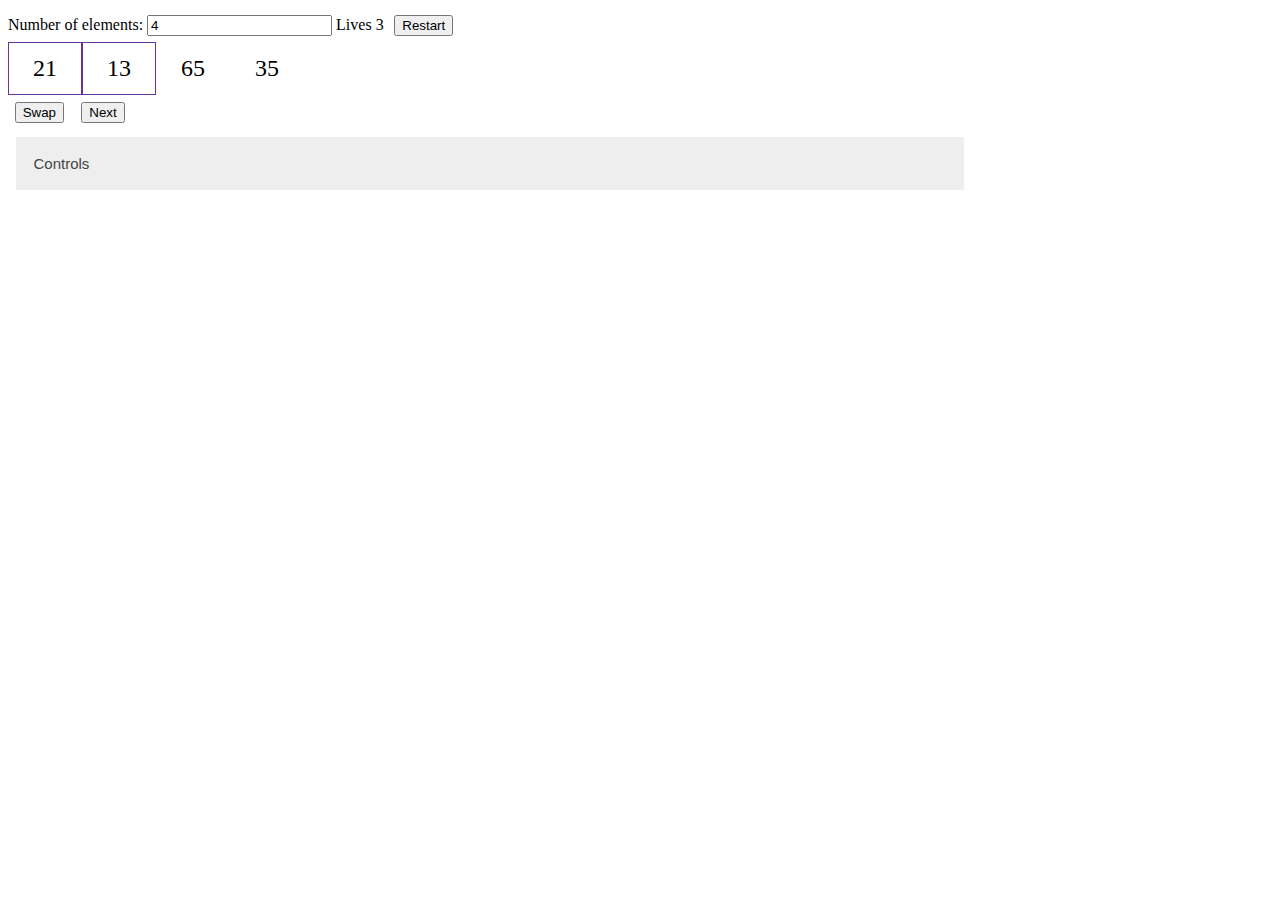
<file: index.html>
<!DOCTYPE html>
<html lang="en">

<head>
    <title>Sorting Algorithms</title>
    <link rel="stylesheet" href="style.css">
</head>

<body>
    <main>
        <div>
            <label>Number of elements:
                <input type="number" id="itemCount" name="itemCount" value="4" min="4" step="1">
            </label>
            <span>Lives <span id="lives">3</span></span>
            <button type="button" id="restart">Restart</button>
        </div>
        <div id="historyContainer"></div>
        <div id="itemContainer">
        </div>
        <div>
            <button type="button" id="swap">Swap</button>
            <button type="button" id="next">Next</button>
        </div>
        <button type="button" class="collapsible">Controls</button>
        <div class="content">
        <dl>
            <dt>"Swap" button/"S" key</dt>
            <dd>Swaps the two selected items then moves the cursor one space to the right.</dd>
            <dt>"Next" button/"N" key</dt>
            <dd>Leaves the selected items in their current order then moves the cursor one space to the
                right.</dd>
        </dl>
        <p>
            When you reach the end of a pass press "OK" or the "Space" key on your keyboard if you believe the list is
            sorted, otherwise press "Cancel" or the "Escape" key on your keyboard to perform another pass.
        </p>
        <p>
            If you manually change the number of elements you will need to restart to generate a new list of that size.
        </p>
        </div>
    </main>
</body>

<script src="app.js"></script>
</html>
</file>
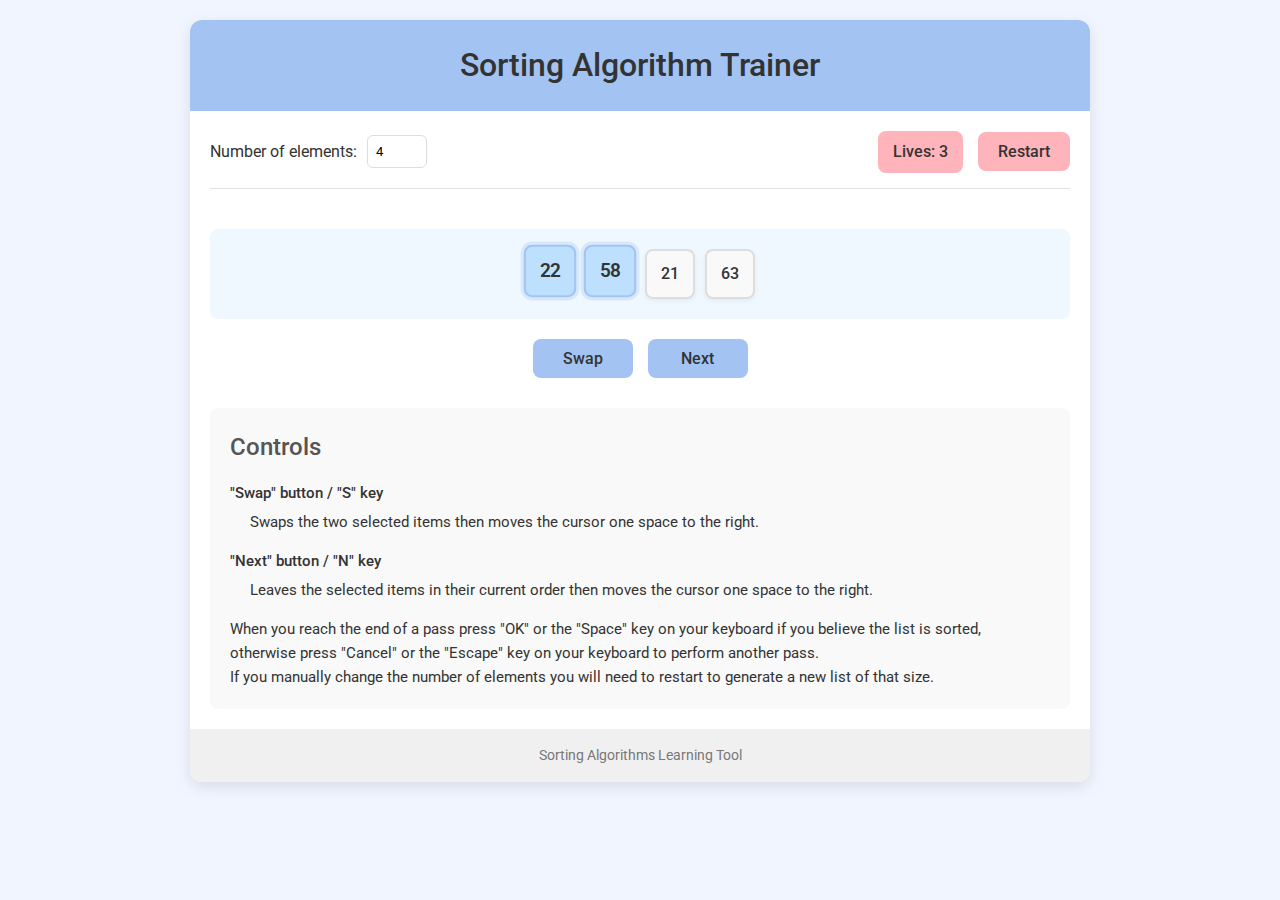
<file: broken.html>
<!DOCTYPE html>
<html lang="en">

<head>
    <meta charset="UTF-8">
    <meta name="viewport" content="width=device-width, initial-scale=1.0">
    <title>Sorting Algorithms</title>
    <link rel="preconnect" href="https://fonts.googleapis.com">
    <link rel="preconnect" href="https://fonts.gstatic.com" crossorigin>
    <link href="https://fonts.googleapis.com/css2?family=Roboto:wght@300;400;500;700&display=swap" rel="stylesheet">
    <link rel="stylesheet" href="styles.css">
</head>

<body>
    <div class="container">
        <header>
            <h1>Sorting Algorithm Trainer</h1>
        </header>
        <main>
            <div class="controls-top">
                <div class="control-group">
                    <label for="itemCount">Number of elements:</label>
                    <input type="number" id="itemCount" name="itemCount" value="4" min="4" step="1">
                </div>
                <div class="lives-counter">
                    <span>Lives: <span id="lives">3</span></span>
                </div>
                <button type="button" id="restart" class="btn btn-restart">Restart</button>
            </div>
            
            <div class="game-area">
                <div id="historyContainer" class="history-container"></div>
                <div id="itemContainer" class="item-container"></div>
            </div>
            
            <div class="controls-bottom">
                <button type="button" id="swap" class="btn btn-action">Swap</button>
                <button type="button" id="next" class="btn btn-action">Next</button>
            </div>
            
            <div class="instructions">
                <h2>Controls</h2>
                <div class="instructions-content">
                    <dl>
                        <dt>"Swap" button / "S" key</dt>
                        <dd>Swaps the two selected items then moves the cursor one space to the right.</dd>
                        <dt>"Next" button / "N" key</dt>
                        <dd>Leaves the selected items in their current order then moves the cursor one space to the right.</dd>
                    </dl>
                    <p>
                        When you reach the end of a pass press "OK" or the "Space" key on your keyboard if you believe the list is
                        sorted, otherwise press "Cancel" or the "Escape" key on your keyboard to perform another pass.
                    </p>
                    <p>
                        If you manually change the number of elements you will need to restart to generate a new list of that size.
                    </p>
                </div>
            </div>
        </main>
        <footer>
            <p>Sorting Algorithms Learning Tool</p>
        </footer>
    </div>
    <script src="script.js"></script>
</body>

</html>
</file>
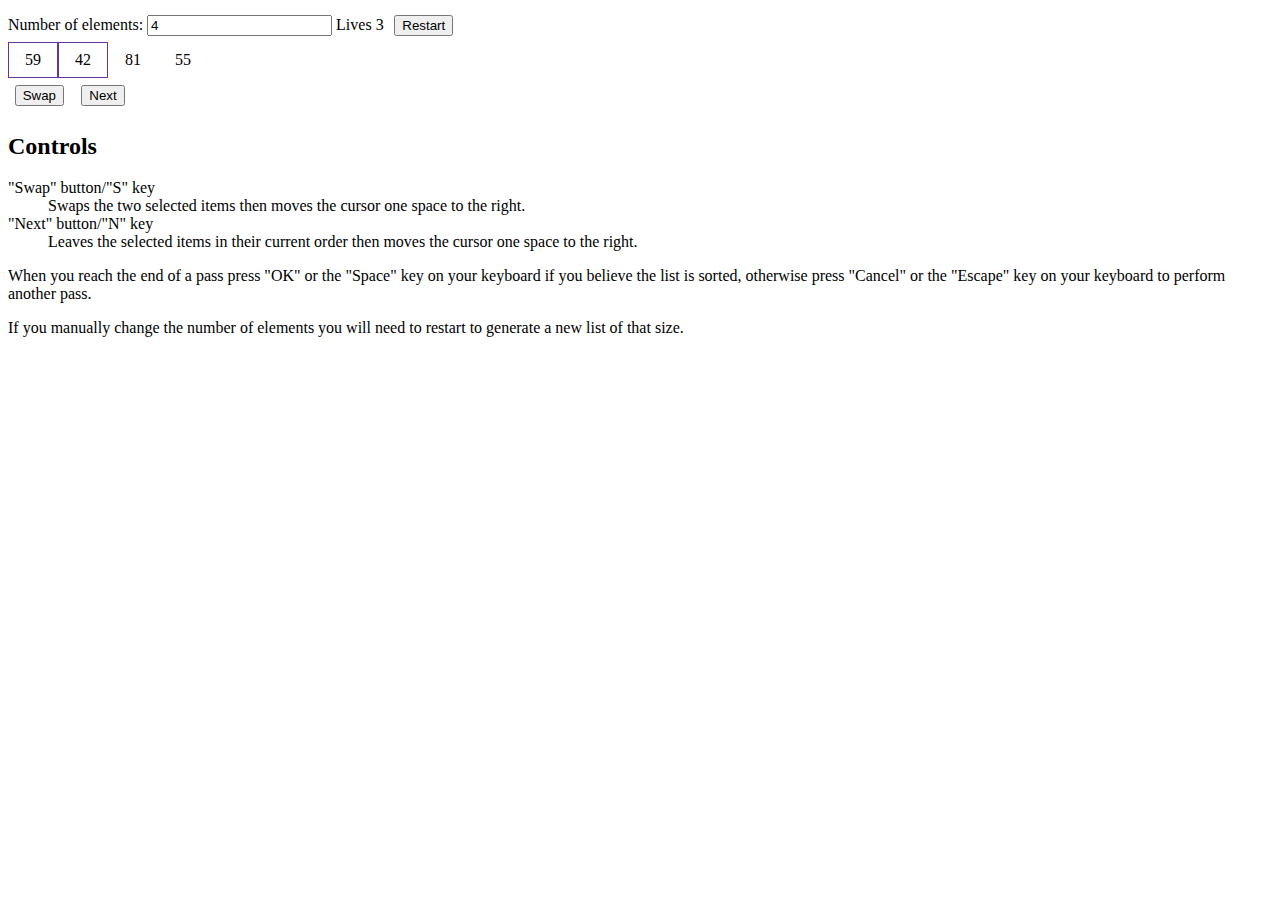
<file: sort.html>
<!DOCTYPE html>
<html lang="en">

<head>
    <title>Sorting Algorithms</title>
    <style>
        item {
            padding: 0.5em;
            min-width: 2em;
            display: inline-block;
            text-align: center;
            border: 1px solid transparent;
        }

        item.selected {
            border-color: rebeccapurple;
        }

        button {
            margin: 0.5em;
        }
    </style>
</head>

<body>
    <main>
        <div>
            <label>Number of elements:
                <input type="number" id="itemCount" name="itemCount" value="4" min="4" step="1">
            </label>
            <span>Lives <span id="lives">3</span></span>
            <button type="button" id="restart">Restart</button>
        </div>
        <div id="historyContainer"></div>
        <div id="itemContainer">
        </div>
        <div>
            <button type="button" id="swap">Swap</button>
            <button type="button" id="next">Next</button>
        </div>
        <h2>Controls</h2>
        <dl>
            <dt>"Swap" button/"S" key</dt>
            <dd>Swaps the two selected items then moves the cursor one space to the right.</dd>
            <dt>"Next" button/"N" key</dt>
            <dd>Leaves the selected items in their current order then moves the cursor one space to the
                right.</dd>
        </dl>
        <p>
            When you reach the end of a pass press "OK" or the "Space" key on your keyboard if you believe the list is
            sorted, otherwise press "Cancel" or the "Escape" key on your keyboard to perform another pass.
        </p>
        <p>
            If you manually change the number of elements you will need to restart to generate a new list of that size.
        </p>
    </main>
</body>

<script>
    let timeStarted = undefined;

    function getHistoryContainer() {
        return document.getElementById('historyContainer');
    }

    function getItemContainer() {
        return document.getElementById('itemContainer');
    }

    function getItems() {
        return getItemContainer().children;
    }

    function getSelectedItems() {
        return document.querySelectorAll('item.selected');
    }

    function getItemCountElement() {
        return document.getElementById('itemCount');
    }

    function init() {
        timeStarted = undefined;

        clearHistory();

        document.getElementById('lives').textContent = 3;
        const targetLength = Number.parseInt(getItemCountElement().value);

        const itemContainer = getItemContainer();
        const items = itemContainer.children;
        while (items.length > targetLength) {
            itemContainer.removeChild(itemContainer.lastChild);
        }
        for (let i = 0; i < targetLength; ++i) {
            if (i >= items.length) {
                itemContainer.appendChild(document.createElement('item'));
            }
            items[i].textContent = (Math.random() * 100).toFixed(0);
        }

        selectItem(0);
    }


    function clearHistory() {
        const history = getHistoryContainer();
        while (history.firstChild) {
            history.removeChild(history.firstChild);
        }
    }

    function selectItem(index) {
        const items = getItems();
        for (let i = 0; i < items.length; ++i) {
            if (i >= index) {
                items[i].classList.remove('dirty');
            }
            
            if (i == index || i == index + 1) {
                if (!items[i].classList.contains('selected')) {
                    items[i].classList.add('selected');
                }
            } else {
                items[i].classList.remove('selected');
            }
        }
    }

    function swap() {
        const selectedItems = getSelectedItems();

        if (selectedItems.length == 2) {
            if (shouldSwapItems(selectedItems[0], selectedItems[1])) {
                swapItems(selectedItems[0], selectedItems[1]);
                selectedItems[0].classList.add('dirty');
            } else {
                removeLife("You should not swap these items.");
                return;
            }
        }

        next();
    }

    function next() {
        if (timeStarted == undefined) {
            timeStarted = Date.now();
        }

        const items = getItems();
        let selectedIndex = -1;

        for (let i = 0; i < items.length; ++i) {
            if (items[i].classList.contains('selected')) {
                selectedIndex = i;
                break;
            }
        }

        if (selectedIndex >= 0 || selectedIndex < items.length - 2) {
            if (shouldSwapItems(items[selectedIndex], items[selectedIndex + 1])) {
                removeLife("You should swap these items.");
                return;
            }
        }

        if (selectedIndex >= items.length - 2) {
            window.setTimeout(promptForEndState);
        } else {
            selectItem(selectedIndex + 1);
        }
    }

    function promptForEndState() {
        if (window.confirm("Have you finished sorting the numbers?")) {
            if (hasDirtyItems()) {
                removeLife("You must continue making passes until you do a pass without making a swap.");
            } else if (checkItemsAreSorted()) {
                window.alert("Well done, you've sorted the numbers in " + ((Date.now() - timeStarted) / 1000) + " seconds");
                const itemCountElement = getItemCountElement();
                itemCountElement.value = Number.parseInt(itemCountElement.value) + 2;
                init();
                return;
            } else {
                removeLife("The list still needs more passes to be fully sorted.");
            }
        } else {
            if (!hasDirtyItems() && checkItemsAreSorted()) {
                removeLife("You finished a pass without making a swap. The list is sorted.")
                window.setTimeout(promptForEndState);
                return;
            }
        }
        newPass();
    }

    function newPass() {
        const historyContainer = getHistoryContainer();
        historyContainer.appendChild(document.createElement('div'));

        for (const item of getItems()) {
            const historyElement = document.createElement('item');
            historyElement.textContent = item.textContent;
            historyContainer.lastChild.appendChild(historyElement);
        }
        historyContainer.lastChild.appendChild(document.createTextNode("After pass " + historyContainer.children.length));
        selectItem(0);
    }

    function shouldSwapItems(lhs, rhs) {
        return Number.parseInt(lhs.textContent) > Number.parseInt(rhs.textContent)
    }

    function swapItems(lhs, rhs) {
        const tempValue = lhs.textContent;
        lhs.textContent = rhs.textContent;
        rhs.textContent = tempValue;
    }

    function hasDirtyItems() {
        return !!document.querySelector('item.dirty');
    }

    function checkItemsAreSorted() {
        const items = getItems();

        for (let i = 1; i < items.length; ++i) {
            if (Number.parseInt(items[i - 1].textContent) > Number.parseInt(items[i].textContent)) {
                return false;
            }
        }

        return true;
    }

    function removeLife(promptText) {
        const livesElement = document.getElementById('lives');
        let lives = Number.parseInt(livesElement.textContent);

        if (lives > 0) {
            livesElement.textContent = --lives;
            window.setTimeout(window.alert, 0, promptText + " Lose a life.");
        } else {
            const itemCountElement = getItemCountElement();
            itemCountElement.value = Math.max(Number.parseInt(itemCountElement.value) - 2, 4);
            window.alert(promptText + " You've run out of lives, please try again.");
            init();
        }
    }

    document.addEventListener('keyup', (event) => {
        if (event.defaultPrevented) {
            return; // Do nothing if the event was already processed
        }

        switch (event.key) {
            case "s":
                swap();
                break;
            case "n":
                next();
                break;
            default:
                return;
        }

        event.preventDefault();
    }, true)

    document.getElementById('next').addEventListener('click', next);
    document.getElementById('swap').addEventListener('click', swap);
    document.getElementById('restart').addEventListener('click', init);
    window.addEventListener('load', init);
</script>

</html>
</file>
<file: style.css>
item {
    padding: 0.5em;
    min-width: 2em;
    display: inline-block;
    text-align: center;
    font-size: 24px;
    border: 1px solid transparent;
}

item.selected {
    border-color: rebeccapurple;
}

button {
    margin: 0.5em;
}

/* Style the button that is used to open and close the collapsible content */
.collapsible {
    background-color: #eee;
    color: #444;
    cursor: pointer;
    padding: 18px;
    width: 75%;
    border: none;
    text-align: left;
    outline: none;
    font-size: 15px;
}

/* Add a background color to the button if it is clicked on (add the .active class with JS), and when you move the mouse over it (hover) */
.active, .collapsible:hover {
    background-color: #ccc;
}

.content {
    padding: 0 6px;
    width: 75%;
    background-color: #eee;
    max-height: 0;
    overflow: hidden;
    transition: max-height 0.2s ease-out;
}
</file>
<file: styles.css>
/* Global Styles */
* {
    margin: 0;
    padding: 0;
    box-sizing: border-box;
}

body {
    font-family: 'Roboto', sans-serif;
    line-height: 1.6;
    color: #333;
    background-color: #f0f5ff;
    padding: 20px;
}

.container {
    max-width: 900px;
    margin: 0 auto;
    background-color: #ffffff;
    border-radius: 12px;
    box-shadow: 0 5px 15px rgba(0, 0, 0, 0.1);
    overflow: hidden;
}

header {
    background-color: #a3c4f3;
    color: #333;
    padding: 20px;
    text-align: center;
}

h1 {
    margin: 0;
    font-weight: 500;
}

main {
    padding: 20px;
}

/* Controls Styling */
.controls-top {
    display: flex;
    flex-wrap: wrap;
    align-items: center;
    gap: 15px;
    margin-bottom: 20px;
    padding-bottom: 15px;
    border-bottom: 1px solid #e0e0e0;
}

.control-group {
    display: flex;
    align-items: center;
    gap: 10px;
}

.lives-counter {
    padding: 8px 15px;
    background-color: #ffb3ba;
    border-radius: 8px;
    font-weight: 500;
    margin-left: auto;
}

input[type="number"] {
    width: 60px;
    padding: 8px;
    border: 1px solid #ddd;
    border-radius: 6px;
    font-family: 'Roboto', sans-serif;
}

/* Game Area */
.game-area {
    margin: 20px 0;
}

.item-container {
    display: flex;
    flex-wrap: wrap;
    gap: 10px;
    margin-bottom: 20px;
    justify-content: center;
    background-color: #f0f8ff;
    padding: 20px;
    border-radius: 8px;
}

item {
    padding: 12px;
    min-width: 50px;
    height: 50px;
    display: flex;
    align-items: center;
    justify-content: center;
    text-align: center;
    border: 2px solid #ddd;
    border-radius: 8px;
    background-color: #f9f9f9;
    font-weight: 500;
    font-size: 16px;
    transition: all 0.3s ease;
    box-shadow: 0 2px 5px rgba(0, 0, 0, 0.05);
}

item.selected {
    border-color: #a3c4f3;
    background-color: #bde0fe;
    box-shadow: 0 0 0 3px rgba(163, 196, 243, 0.3);
    transform: translateY(-3px) scale(1.05);
    font-size: 18px;
    font-weight: 600;
    z-index: 5;
}

item.dirty {
    border-color: #ffb3ba;
}

/* History Container */
.history-container {
    margin-bottom: 20px;
    max-height: 200px;
    overflow-y: auto;
}

.history-container div {
    display: flex;
    flex-wrap: wrap;
    gap: 5px;
    margin-bottom: 10px;
    padding: 10px;
    border-bottom: 1px solid #e0e0e0;
}

.history-container item {
    padding: 5px;
    min-width: 30px;
    height: 30px;
    font-size: 14px;
}

/* Buttons */
.controls-bottom {
    display: flex;
    justify-content: center;
    gap: 15px;
    margin-bottom: 20px;
}

.btn {
    padding: 10px 20px;
    border: none;
    border-radius: 8px;
    font-family: 'Roboto', sans-serif;
    font-weight: 500;
    font-size: 16px;
    cursor: pointer;
    transition: background-color 0.2s, transform 0.1s;
}

.btn:hover {
    transform: translateY(-2px);
}

.btn:active {
    transform: translateY(0);
}

.btn-action {
    background-color: #a3c4f3;
    color: #333;
    min-width: 100px;
}

.btn-action:hover {
    background-color: #90b0e0;
}

.btn-restart {
    background-color: #ffb3ba;
    color: #333;
}

.btn-restart:hover {
    background-color: #ff9ca5;
}

/* Instructions */
.instructions {
    margin-top: 30px;
    background-color: #f9f9f9;
    border-radius: 8px;
    padding: 20px;
}

.instructions h2 {
    margin-bottom: 15px;
    color: #555;
    font-weight: 500;
}

.instructions-content {
    font-size: 15px;
}

dl {
    margin-bottom: 15px;
}

dt {
    font-weight: 500;
    margin-bottom: 5px;
}

dd {
    margin-left: 20px;
    margin-bottom: 15px;
}

/* Footer */
footer {
    text-align: center;
    padding: 15px;
    background-color: #f0f0f0;
    color: #777;
    font-size: 14px;
}

/* Responsive Design */
@media (max-width: 768px) {
    .controls-top {
        flex-direction: column;
        align-items: flex-start;
    }
    
    .lives-counter {
        margin-left: 0;
    }
    
    item {
        min-width: 40px;
        height: 40px;
        font-size: 16px;
    }
}

@media (max-width: 480px) {
    .container {
        border-radius: 0;
        box-shadow: none;
    }
    
    body {
        padding: 0;
    }
    
    .controls-bottom {
        flex-direction: column;
    }
    
    .btn-action {
        width: 100%;
    }
}
</file>
